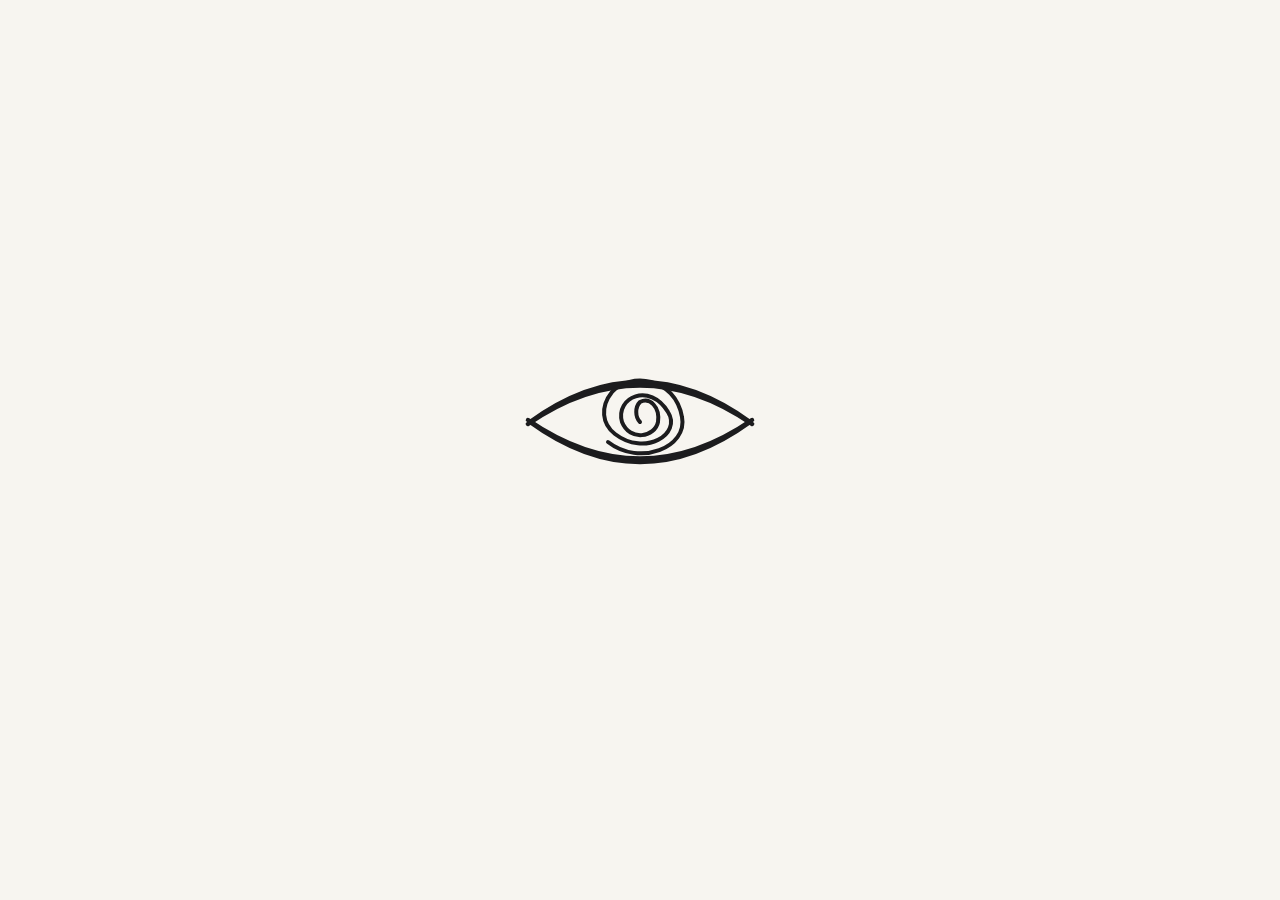
<file: index.html>
<!DOCTYPE html>
<html lang="en" style="overflow: hidden;">
<head>
  <meta charset="UTF-8" />
  <meta name="viewport" content="width=device-width, initial-scale=1.0" />
  <title>okv1sual</title>
  <meta name="description" content="okv1sual — digital playground, streaming on Twitch & Kick." />

  <link rel="preconnect" href="https://fonts.googleapis.com">
  <link rel="preconnect" href="https://fonts.gstatic.com" crossorigin>
  <link href="https://fonts.googleapis.com/css2?family=Caveat:wght@600;700&family=JetBrains+Mono:wght@500;700&family=Space+Grotesk:wght@700&display=swap" rel="stylesheet">

  <link rel="stylesheet" href="css/main.css" />
  <link rel="stylesheet" href="css/nav.css" />
  <link rel="stylesheet" href="css/hero.css" />
</head>
<body>

  <!-- MORPHING TOP BAR CONTAINER (RIGHT ANCHORED) -->
  <div class="boxer-nav-wrapper" id="boxerNavWrapper">
    <div class="boxer-top-bar">
      <a href="#hero" class="nav-left" aria-label="Back to top">
        <span class="nav-left-text">BE CREATIVE</span>
        <svg class="nav-left-arrow" viewBox="0 0 24 24" fill="none" stroke="currentColor" stroke-width="2.5" stroke-linecap="round" stroke-linejoin="round" aria-hidden="true">
          <path d="M12 19V6" />
          <path d="M6 11l6-6 6 6" />
        </svg>
      </a>
      <span class="nav-divider" id="navDivider"></span>

      <button type="button" class="nav-hamburger" id="menuToggleBtn" aria-label="Toggle Menu" aria-expanded="false">
        <div class="hamburger-lines">
          <span></span>
          <span></span>
          <span></span>
        </div>
      </button>
    </div>

    <div class="boxer-menu-expand">
      <div class="menu-inner-content">
        <ul class="menu-links">
          <li><a href="#hero" class="stagger-link">HOME</a></li>
          <li><a href="#about" class="stagger-link">ABOUT</a></li>
          <li><a href="#sponsors" class="stagger-link">SPONSORS</a></li>
          <li><a href="#downloads" class="stagger-link">DOWNLOADS</a></li>
          <li><a href="#support" class="stagger-link">SUPPORT</a></li>
          <li><a href="#merch" class="stagger-link">MERCH</a></li>
        </ul>
        <div class="menu-footer">
          <span class="live-clock" id="liveClock">00:00 AM</span>
          <a href="https://www.twitch.tv/okv1sual" target="_blank" rel="noopener noreferrer" class="stream-status-link" id="streamStatusBtn">
            <span class="status-dot" id="statusDot"></span>
            <span id="statusText">STREAM OFFLINE</span>
          </a>
        </div>
      </div>
    </div>
  </div>

  <main>
    <section class="custom-hero-section" id="hero">
      <!-- SKY/CLOUD BACKGROUND — fades in once the eye is clicked and the
           site "pops" open (see body.intro-complete in css/hero.css).
           Given a slight scroll-parallax drift by js/animations.js. -->
      <div class="hero-sky-bg" id="heroSkyBg" aria-hidden="true"></div>


      <!-- VIS/2026 BADGE — black ink on transparent background, top-left of
           the hero, fades in with the rest of the page on unlock. -->
      <a href="#hero" class="hero-vis-badge" aria-label="okv1sual home">
        <img class="hero-vis-badge-img" src="assets/images/vis-badge-black.png" alt="VIS 2026" />
      </a>

      <div class="hero-center-content">

        <!-- EYE CONTAINER WITH ANGLED "CLICK THIS" OVERLAY -->
        <div class="eye-wrapper-relative">

          <!-- DOODLE "CLICK THIS" PROMPT (typed on + erased via JS, see animations.js) -->
          <div class="doodle-click-prompt" id="doodlePrompt">
            <span class="doodle-text">click this</span>
            <svg class="doodle-arrow-svg" viewBox="0 0 30 30" fill="none" stroke="#1c1c1e" stroke-width="2.2" stroke-linecap="round" stroke-linejoin="round">
              <path d="M 6,4 Q 18,8 20,20" />
              <path d="M 12,17 L 21,22 L 24,13" />
            </svg>
          </div>

          <!-- EYE SVG -->
          <div class="interactive-eye-container" id="heroEyeBox" aria-label="Interactive Eye">
            <svg class="hand-drawn-eye" viewBox="0 0 300 200" fill="none" stroke="#1c1c1e" stroke-linecap="round" stroke-linejoin="round">
              <path id="heroPupil" class="draw-path" stroke-width="4" d="M 150,110 C 145,105 145,95 150,90 C 160,85 170,95 168,110 C 165,125 140,130 132,110 C 125,85 160,70 178,100 C 192,122 155,145 125,122 C 112,112 110,95 122,80 C 140,60 185,65 192,105 C 198,135 150,155 118,130" />
              <g class="eye-open-lids">
                <path class="draw-path anim-lid" stroke-width="4.5" d="M 40,110 Q 150,30 260,110" />
                <path class="draw-path anim-lid" stroke-width="4.5" d="M 38,112 Q 150,35 262,112" />
                <path class="draw-path anim-lid" stroke-width="4.5" d="M 40,110 Q 150,190 260,110" />
                <path class="draw-path anim-lid" stroke-width="4.5" d="M 38,108 Q 150,185 262,108" />
              </g>
              <g class="eye-lashes-group" id="heroLashes" stroke-width="4">
                <line x1="150" y1="20" x2="150" y2="38" /><line x1="120" y1="25" x2="126" y2="43" /><line x1="180" y1="25" x2="174" y2="43" /><line x1="92" y1="38" x2="103" y2="54" /><line x1="208" y1="38" x2="197" y2="54" /><line x1="68" y1="58" x2="84" y2="71" /><line x1="232" y1="58" x2="216" y2="71" /><line x1="50" y1="85" x2="68" y2="94" /><line x1="250" y1="85" x2="232" y2="94" />
              </g>
              <g class="eye-closed-lid" stroke-width="4.5">
                <path d="M 40,110 Q 150,140 260,110" /><path d="M 38,112 Q 150,143 262,112" />
              </g>
            </svg>
          </div>

        </div>

        <!-- TYPEWRITER HEADLINE -->
        <div class="hero-tagline-wrapper intro-slide-item">
          <h1 class="typewriter-headline" id="heroTypewriter"><span class="cursor-bar">|</span></h1>
        </div>

        <!-- FREE-FLOATING SOCIAL ICONS -->
        <div class="hero-social-pills" id="heroSocialGroup">

          <!-- TWITCH -->
          <a href="https://www.twitch.tv/okv1sual" target="_blank" rel="noopener noreferrer" class="hero-social-btn" id="heroTwitchBtn" aria-label="Twitch">
            <svg width="22" height="22" viewBox="0 0 24 24" fill="currentColor"><path d="M11.571 4.714h1.715v5.143h-1.715zm4.715 0H18v5.143h-1.714zM6 0L1.714 4.286v15.428h5.143V24l4.286-4.286h3.428L22.286 12V0zm14.571 11.143l-3.428 3.428h-3.429l-3 3v-3H6.857V1.714h13.714z"/></svg>
            <svg class="pencil-circle-icon-svg" viewBox="0 0 60 60" fill="none" stroke="#1c1c1e" stroke-width="2.5" stroke-linecap="round">
              <path d="M 8,30 C 5,12 25,5 48,15 C 60,25 55,48 32,52 C 12,54 4,40 12,22 C 18,10 42,6 54,18" />
            </svg>
            <span class="hero-live-badge" id="heroTwitchLiveBadge" aria-hidden="true"></span>
          </a>

          <!-- TIKTOK -->
          <a href="https://www.tiktok.com/@ok.v1sual" target="_blank" rel="noopener noreferrer" class="hero-social-btn" aria-label="TikTok">
            <svg width="22" height="22" viewBox="0 0 24 24" fill="currentColor"><path d="M19.59 6.69a4.83 4.83 0 0 1-3.77-4.25V2h-3.45v13.67a2.89 2.89 0 1 1-5.2-1.74 2.89 2.89 0 0 1 2.31-2.22V8.05a7 7 0 1 0 8 6.94V9.6a9.16 9.16 0 0 0 4.31 1.09V7.2a5.2 5.2 0 0 1-2.2-.51z"/></svg>
            <svg class="pencil-circle-icon-svg" viewBox="0 0 60 60" fill="none" stroke="#1c1c1e" stroke-width="2.5" stroke-linecap="round">
              <path d="M 8,30 C 5,12 25,5 48,15 C 60,25 55,48 32,52 C 12,54 4,40 12,22 C 18,10 42,6 54,18" />
            </svg>
          </a>

          <!-- DISCORD -->
          <a href="https://discord.gg/87fYZkb6xU" target="_blank" rel="noopener noreferrer" class="hero-social-btn" aria-label="Discord">
            <svg width="22" height="22" viewBox="0 0 24 24" fill="currentColor"><path d="M20.317 4.37a19.791 19.791 0 0 0-4.885-1.515.074.074 0 0 0-.079.037c-.21.375-.444.864-.608 1.25a18.27 18.27 0 0 0-5.487 0 12.64 12.64 0 0 0-.617-1.25.077.077 0 0 0-.079-.037A19.736 19.736 0 0 0 3.677 4.37a.07.07 0 0 0-.032.027C.533 9.046-.32 13.58.099 18.057a.082.082 0 0 0 .031.057 19.9 19.9 0 0 0 5.993 3.03.078.078 0 0 0 .084-.028c.462-.63.874-1.295 1.226-1.994.021-.041.001-.09-.041-.106a13.107 13.107 0 0 1-1.872-.892.077.077 0 0 1-.008-.128 10.2 10.2 0 0 0 .372-.292.074.074 0 0 1 .077-.01c3.928 1.793 8.18 1.793 12.061 0a.074.074 0 0 1 .078.01c.12.098.246.198.373.292a.077.077 0 0 1-.006.127 12.299 12.299 0 0 1-1.873.892.077.077 0 0 0-.041.107c.36.698.772 1.362 1.225 1.993a.076.076 0 0 0 .084.028 19.839 19.839 0 0 0 6.002-3.03.077.077 0 0 0 .032-.054c.5-5.177-.838-9.674-3.549-13.66a.061.061 0 0 0-.031-.028zM8.02 15.33c-1.183 0-2.157-1.085-2.157-2.419 0-1.333.956-2.419 2.157-2.419 1.21 0 2.176 1.096 2.157 2.42 0 1.333-.956 2.418-2.157 2.418zm7.975 0c-1.183 0-2.157-1.085-2.157-2.419 0-1.333.955-2.419 2.157-2.419 1.21 0 2.176 1.096 2.157 2.42 0 1.333-.946 2.418-2.157 2.418z"/></svg>
            <svg class="pencil-circle-icon-svg" viewBox="0 0 60 60" fill="none" stroke="#1c1c1e" stroke-width="2.5" stroke-linecap="round">
              <path d="M 8,30 C 5,12 25,5 48,15 C 60,25 55,48 32,52 C 12,54 4,40 12,22 C 18,10 42,6 54,18" />
            </svg>
          </a>

          <!-- YOUTUBE -->
          <a href="https://youtube.com/@okv1sual" target="_blank" rel="noopener noreferrer" class="hero-social-btn" aria-label="YouTube">
            <svg width="22" height="22" viewBox="0 0 24 24" fill="currentColor"><path d="M23.498 6.186a3.016 3.016 0 0 0-2.122-2.136C19.505 3.545 12 3.545 12 3.545s-7.505 0-9.377.505A3.017 3.017 0 0 0 .502 6.186C0 8.07 0 12 0 12s0 3.93.502 5.814a3.016 3.016 0 0 0 2.122 2.136c1.871.505 9.376.505 9.376.505s7.505 0 9.377-.505a3.015 3.015 0 0 0 2.122-2.136C24 15.93 24 12 24 12s0-3.93-.502-5.814zM9.545 15.568V8.432L15.818 12l-6.273 3.568z"/></svg>
            <svg class="pencil-circle-icon-svg" viewBox="0 0 60 60" fill="none" stroke="#1c1c1e" stroke-width="2.5" stroke-linecap="round">
              <path d="M 8,30 C 5,12 25,5 48,15 C 60,25 55,48 32,52 C 12,54 4,40 12,22 C 18,10 42,6 54,18" />
            </svg>
          </a>

        </div>

      </div>

      <!-- SCROLL-TO-ABOUT — sits at the bottom of the full-viewport hero.
           Hidden until the site unlocks. Bounce + arrow spin are CSS-only
           (see css/hero.css); the href handles the smooth slide. -->
      <a href="#about" class="hero-scroll-btn" id="heroScrollBtn" aria-label="Scroll to about">
        <svg class="hero-scroll-btn-arrow" viewBox="0 0 24 24" fill="none" stroke="currentColor" stroke-width="2.5" stroke-linecap="round" stroke-linejoin="round" aria-hidden="true">
          <path d="M12 5v13" />
          <path d="M6 13l6 6 6-6" />
        </svg>
      </a>

    </section>

    <section class="page-section" id="about">
      <div class="page-section-inner">
        <h2>About</h2>
        <p>Hi. My names visual, I stream goofy games to twitch and kick!</p>
      </div>
    </section>

    <section class="page-section" id="sponsors">
      <div class="page-section-inner">
        <h2>Sponsors</h2>
        <p>These are the badass companies that I currently work with!</p>
      </div>
    </section>

    <section class="page-section" id="downloads">
      <div class="page-section-inner">
        <h2>Downloads</h2>
        <p>Are you a content creator? Heres some free stuff for you!</p>
        <div id="downloads-grid"></div>
      </div>
    </section>

    <section class="page-section" id="support">
      <div class="page-section-inner">
        <h2>Support</h2>
        <p>If you would like to support what I do, you can do that here!</p>
      </div>
    </section>

    <section class="page-section" id="merch">
      <div class="page-section-inner">
        <h2>Merch</h2>
        <p>Coming soon!</p>
      </div>
    </section>
  </main>

  <footer>
    <p>&copy; 2026 okv1sual</p>
  </footer>

  <script src="js/main.js"></script>
  <script src="js/animations.js"></script>
  <script src="js/nav.js"></script>
</body>
</html>
</file>
<file: css/main.css>
/* okv1sual — main stylesheet */

:root {
  --color-bg: #f7f5f0;
  --color-text: #1c1c1e;
}

* {
  box-sizing: border-box;
}

html {
  scroll-behavior: smooth;
}

body {
  margin: 0;
  background-color: var(--color-bg);
  color: var(--color-text);
  font-family: "Space Grotesk", "JetBrains Mono", monospace, sans-serif;
}

/* SHARED "MARKER HIGHLIGHT" TEXT TREATMENT — a scribbled yellow underline
   used behind key words across sections. Visible by default; the hero's
   typewriter headline overrides this to reveal on hover instead
   (see css/hero.css). */
.highlight-yellow {
  position: relative;
  display: inline-block;
  color: #1c1c1e;
  z-index: 1;
  padding: 0 4px;
}
.highlight-yellow::before {
  content: '';
  position: absolute;
  top: 8%;
  left: -2px;
  right: -2px;
  bottom: 4%;
  background-color: #ffe600;
  z-index: -1;
  border-radius: 4px 8px 5px 7px;
  transform: rotate(-1deg) skew(-2deg) scaleX(1);
  transform-origin: left center;
  transition: transform 0.35s cubic-bezier(0.25, 1, 0.5, 1);
}

.page-section {
  width: 100%;
  min-height: 70vh;
  padding: 100px 24px 110px;
  box-sizing: border-box;
  background-color: #ffffff;
}

.page-section:nth-of-type(even) {
  background-color: #f7f5f0;
}

.page-section-inner {
  max-width: 1080px;
  margin: 0 auto;
}

.page-section h2 {
  font-family: 'Space Grotesk', sans-serif;
  font-size: clamp(2.2rem, 6vw, 3.6rem);
  font-weight: 900;
  letter-spacing: -0.03em;
  text-transform: uppercase;
  line-height: 1;
  margin: 0 0 18px;
}

.page-section p {
  font-family: 'JetBrains Mono', monospace;
  font-size: 1rem;
  line-height: 1.6;
  color: rgba(28, 28, 30, 0.72);
  margin: 0;
  max-width: 40em;
}
</file>
<file: css/nav.css>
/* okv1sual — morphing top nav bar */

.boxer-nav-wrapper {
  position: fixed !important;
  top: 24px !important;
  z-index: 999999 !important;
  background: #1c1c1e !important;
  border: 1px solid rgba(255, 255, 255, 0.18) !important;
  border-radius: 12px !important;
  color: #ffffff !important;
  font-family: 'JetBrains Mono', monospace !important;
  box-shadow: 0 14px 40px rgba(0, 0, 0, 0.55) !important;

  height: 42px !important;
  box-sizing: border-box !important;
  overflow: hidden !important;

  /* Hidden until the hero intro finishes (see body.intro-complete below) —
     shouldn't distract from or be usable during the loading animation. */
  opacity: 0 !important;
  pointer-events: none !important;

  /* Smooth Transitions */
  transition: right 0.5s cubic-bezier(0.25, 1, 0.5, 1),
              left 0.5s cubic-bezier(0.25, 1, 0.5, 1),
              transform 0.5s cubic-bezier(0.25, 1, 0.5, 1),
              width 0.35s cubic-bezier(0.25, 1, 0.5, 1),
              max-width 0.35s cubic-bezier(0.25, 1, 0.5, 1),
              height 0.35s cubic-bezier(0.25, 1, 0.5, 1),
              padding 0.3s cubic-bezier(0.25, 1, 0.5, 1),
              border-radius 0.35s cubic-bezier(0.25, 1, 0.5, 1),
              background-color 0.3s ease,
              opacity 0.4s ease !important;
}

body.intro-complete .boxer-nav-wrapper {
  opacity: 1 !important;
  pointer-events: auto !important;
}

/* Inner Layout */
.boxer-top-bar {
  display: flex !important;
  align-items: center !important;
  justify-content: space-between !important;
  height: 42px !important;
  width: 100% !important;
  position: relative !important;
  z-index: 1 !important;
}

.nav-divider {
  display: block !important;
  width: 1px !important;
  height: 14px !important;
  background: rgba(255, 255, 255, 0.25) !important;
  flex-shrink: 0 !important;
}

/* "Back to top" link — shows text ("BE CREATIVE") on desktop-at-top, and
   an up-arrow icon everywhere else (desktop-scrolled, and mobile whenever
   it's visible at all). Text and arrow are stacked on top of each other
   and cross-fade, so swapping between them never reflows the layout. */
.nav-left {
  position: relative !important;
  display: inline-flex !important;
  align-items: center !important;
  justify-content: center !important;
  height: 100% !important;
  color: currentColor !important;
  text-decoration: none !important;
  transition: transform 0.25s cubic-bezier(0.25, 1, 0.5, 1), color 0.25s ease,
              width 0.35s cubic-bezier(0.25, 1, 0.5, 1) !important;
}

.nav-left:hover {
  color: #888888 !important;
  transform: scale(1.1) !important;
}

.nav-left-text {
  font-size: 0.82rem !important;
  font-weight: 700 !important;
  letter-spacing: 0.05em !important;
  line-height: 1 !important;
  white-space: nowrap !important;
  opacity: 1;
  transform: scale(1);
  transition: opacity 0.25s ease, transform 0.25s ease;
}

.nav-left-arrow {
  position: absolute;
  width: 14px !important;
  height: 14px !important;
  opacity: 0;
  transform: scale(0.6) rotate(-90deg);
  transition: opacity 0.25s ease, transform 0.25s ease;
}

/* --- DESKTOP: right-anchored "BE CREATIVE" pill at top; condenses
   in place once scrolled (right edge — the hamburger side — never
   moves, since `right` stays constant and only `width` shrinks, so
   it's the left edge that moves inward), swapping the text for a
   back-to-top arrow. --- */
@media (min-width: 769px) {
  .boxer-nav-wrapper {
    right: 24px !important;
    left: auto !important;
    transform: none !important;
    width: 184px !important;
    max-width: 184px !important;
    padding: 0 16px !important;
  }

  .boxer-nav-wrapper.is-scrolled:not(.is-open) {
    width: 92px !important;
    max-width: 92px !important;
    padding: 0 12px !important;
  }

  /* nav-left's own box must shrink to just the arrow's footprint here —
     otherwise the (invisible but still laid-out) nowrap "BE CREATIVE"
     text keeps nav-left pinned to its full ~93px width, which pushes
     the divider and hamburger outside the condensed 92px-wide bar
     entirely (silently clipped by the wrapper's overflow: hidden). */
  .boxer-nav-wrapper.is-scrolled:not(.is-open) .nav-left {
    width: 14px;
    min-width: 0;
  }

  .boxer-nav-wrapper.is-scrolled:not(.is-open) .nav-left-text {
    opacity: 0;
    transform: scale(0.6);
    pointer-events: none;
  }

  .boxer-nav-wrapper.is-scrolled:not(.is-open) .nav-left-arrow {
    opacity: 1;
    transform: scale(1) rotate(0deg);
  }

  /* While the text is showing, the arrow must stay fully gone — the
     reverse spin-out keyframe used to keep it at opacity 1 for most of
     its 0.55s, which made it show through "BE CREATIVE". */
  .boxer-nav-wrapper:not(.is-scrolled) .nav-left-arrow {
    opacity: 0 !important;
  }
}

/* --- MOBILE: a bare square (hamburger only) at top, extends just
   enough to fit a back-to-top arrow once scrolled. --- */
@media (max-width: 768px) {
  .boxer-nav-wrapper {
    right: 24px !important;
    left: auto !important;
    transform: none !important;
    width: 44px !important;
    max-width: 44px !important;
    padding: 0 !important;
  }

  .boxer-nav-wrapper .boxer-top-bar {
    justify-content: center !important;
  }

  .boxer-nav-wrapper .nav-left,
  .boxer-nav-wrapper .nav-divider {
    display: none !important;
  }

  .boxer-nav-wrapper .nav-left-text {
    display: none !important;
  }

  .boxer-nav-wrapper .nav-left-arrow {
    position: static;
  }

  .boxer-nav-wrapper.is-scrolled:not(.is-open) {
    width: 84px !important;
    max-width: 84px !important;
    padding: 0 12px !important;
  }

  .boxer-nav-wrapper.is-scrolled:not(.is-open) .boxer-top-bar {
    justify-content: space-between !important;
  }

  .boxer-nav-wrapper.is-scrolled:not(.is-open) .nav-left {
    display: inline-flex !important;
  }

  .boxer-nav-wrapper.is-scrolled:not(.is-open) .nav-divider {
    display: block !important;
  }

  .boxer-nav-wrapper.is-scrolled:not(.is-open) .nav-left-arrow {
    opacity: 1;
    transform: scale(1) rotate(0deg);
    /* Re-triggers automatically every time this rule starts matching
       (i.e. every time the arrow goes from hidden to shown), since a
       freshly-displayed element always plays its animation from 0%. */
    animation: arrowSpinPop 0.55s cubic-bezier(0.34, 1.56, 0.64, 1);
  }

  /* Open drawer: always show "BE CREATIVE" text (never the arrow) in
     the top-left, matching desktop's open state, regardless of scroll
     position when the hamburger was clicked. */
  .boxer-nav-wrapper.is-open .nav-left {
    display: inline-flex !important;
  }

  .boxer-nav-wrapper.is-open .nav-left-text {
    display: inline-block !important;
    opacity: 1 !important;
    transform: scale(1) !important;
  }

  .boxer-nav-wrapper.is-open .nav-left-arrow {
    opacity: 0 !important;
  }
}

/* Explicit, JS-triggered entrance/exit for the desktop arrow (mobile's
   entrance already replays automatically via the display:none toggle
   above, but desktop's arrow is only ever opacity-toggled — never
   un-rendered — so it needs an explicit class to restart the keyframe
   in either direction). See js/nav.js. */
.nav-left-arrow.js-spin-in {
  animation: arrowSpinPop 0.55s cubic-bezier(0.34, 1.56, 0.64, 1);
}
.nav-left-arrow.js-spin-out {
  animation: arrowSpinOut 0.35s cubic-bezier(0.25, 1, 0.5, 1);
}

@keyframes arrowSpinPop {
  0% { transform: rotate(-200deg) scale(0.2); opacity: 0; }
  60% { transform: rotate(15deg) scale(1.25); opacity: 1; }
  80% { transform: rotate(-6deg) scale(0.92); }
  100% { transform: rotate(0deg) scale(1); opacity: 1; }
}

@keyframes arrowSpinOut {
  0% { transform: rotate(0deg) scale(1); opacity: 0; }
  100% { transform: rotate(90deg) scale(0.2); opacity: 0; }
}

.nav-hamburger {
  background: transparent !important;
  border: none !important;
  cursor: pointer !important;
  display: flex !important;
  align-items: center !important;
  justify-content: center !important;
  padding: 4px !important;
  transition: transform 0.25s cubic-bezier(0.25, 1, 0.5, 1) !important;
}

.nav-hamburger:hover {
  transform: scale(1.15) !important;
}

.hamburger-lines {
  display: flex;
  flex-direction: column;
  gap: 3px;
}

.hamburger-lines span {
  display: block;
  width: 16px;
  height: 2px;
  background-color: #ffffff;
  border-radius: 2px;
  transition: transform 0.4s cubic-bezier(0.25, 1, 0.5, 1), background-color 0.25s ease;
}

/* When the drawer is open the panel turns white, so the X needs to
   stay dark to remain visible (hover color below still applies). */
.boxer-nav-wrapper.is-open .hamburger-lines span {
  background-color: #0d0d0d;
}

/* Hamburger (closed): white by default, blue on hover */
.boxer-nav-wrapper:not(.is-open) .nav-hamburger:hover .hamburger-lines span {
  background-color: #4a90e2 !important;
}

/* X (open): grey on hover */
.boxer-nav-wrapper.is-open .nav-hamburger:hover .hamburger-lines span {
  background-color: #999999 !important;
}

/* MORPHED OPEN DRAWER STATE */
.boxer-nav-wrapper.is-open {
  border-radius: 16px !important;
  background: #ffffff !important;
  color: #0d0d0d !important;
  border-color: #e5e5e5 !important;
  padding: 6px 18px 20px 18px !important;
  width: 280px !important;
  max-width: 280px !important;
  height: auto !important;
  max-height: calc(100vh - 40px) !important;
  overflow-y: auto !important;
  box-shadow: 0 25px 60px rgba(0, 0, 0, 0.3) !important;
}

.boxer-nav-wrapper.is-open .boxer-top-bar {
  justify-content: space-between !important;
  width: 100% !important;
}

.boxer-nav-wrapper.is-open .nav-divider {
  display: none !important;
}

.boxer-nav-wrapper.is-open .hamburger-lines span:nth-child(1) {
  transform: translateY(5px) rotate(45deg);
}

.boxer-nav-wrapper.is-open .hamburger-lines span:nth-child(2) {
  opacity: 0;
}

.boxer-nav-wrapper.is-open .hamburger-lines span:nth-child(3) {
  transform: translateY(-5px) rotate(-45deg);
}

/* Expandable Drawer Body */
.boxer-menu-expand {
  display: grid;
  grid-template-rows: 0fr;
  transition: grid-template-rows 0.5s cubic-bezier(0.25, 1, 0.5, 1);
  width: 100%;
  position: relative;
  z-index: 1;
}

.boxer-nav-wrapper.is-open .boxer-menu-expand {
  grid-template-rows: 1fr;
}

.menu-inner-content {
  overflow: hidden;
  display: flex;
  flex-direction: column;
}

.menu-links {
  list-style: none;
  padding: 18px 4px 12px 4px;
  margin: 0;
  border-top: 1px solid rgba(0, 0, 0, 0.1);
}

.menu-links li {
  margin: 8px 0;
}

.menu-links a {
  color: #0d0d0d;
  text-decoration: none;
  font-family: 'Space Grotesk', sans-serif;
  font-size: 1.75rem;
  font-weight: 700;
  letter-spacing: -0.02em;
  display: inline-flex;
  height: 2.1rem;
  line-height: 2.1rem;
  overflow: hidden;
  perspective: 400px;
}

.char-wrapper {
  display: inline-block;
  position: relative;
  height: 100%;
  transform-style: preserve-3d;
}

.char-primary, .char-secondary {
  display: inline-block;
  transition: transform 0.55s cubic-bezier(0.25, 1, 0.5, 1);
  transition-delay: calc(var(--i) * 0.04s);
  backface-visibility: hidden;
}

.char-primary { transform-origin: center bottom; }
.char-secondary {
  position: absolute;
  top: 100%;
  left: 0;
  color: #888888;
  transform-origin: center top;
}

.menu-links a:hover .char-primary { transform: translateY(-100%) rotateX(-90deg); }
.menu-links a:hover .char-secondary { transform: translateY(-100%) rotateX(0deg); }

.menu-footer {
  display: flex;
  justify-content: space-between;
  align-items: center;
  border-top: 1px solid rgba(0, 0, 0, 0.1);
  padding-top: 14px;
  margin-top: 6px;
  font-size: 0.72rem;
  color: rgba(0, 0, 0, 0.5);
}

.stream-status-link {
  display: flex;
  align-items: center;
  gap: 6px;
  text-decoration: none;
  color: #0d0d0d;
  font-weight: 700;
  font-size: 0.7rem;
  letter-spacing: 0.05em;
  transition: opacity 0.2s ease;
}

.stream-status-link:hover {
  opacity: 0.7;
}

.status-dot {
  width: 7px;
  height: 7px;
  border-radius: 50%;
  background: #888888;
  display: inline-block;
}

.stream-status-link.is-live .status-dot {
  background: #ff0000 !important;
  animation: statusDotBreathe 1.6s ease-in-out infinite;
}

@keyframes statusDotBreathe {
  0%, 100% {
    opacity: 1;
    box-shadow: 0 0 0 0 rgba(255, 0, 0, 0.55);
  }
  50% {
    opacity: 0.55;
    box-shadow: 0 0 8px 4px rgba(255, 0, 0, 0.35);
  }
}

@media (max-width: 480px) {
  .boxer-nav-wrapper {
    right: 16px !important;
    top: 16px !important;
  }
  .boxer-nav-wrapper.is-open {
    width: 260px !important;
    max-width: 260px !important;
  }
}
</file>
<file: css/hero.css>
/* okv1sual — hero section (hand-drawn eye, typewriter, socials) */

.custom-hero-section {
  position: relative !important; width: 100% !important;
  min-height: 100vh !important; height: 100vh !important;
  min-height: 100dvh !important; height: 100dvh !important;
  background-color: #f7f5f0 !important; display: flex !important; flex-direction: column !important;
  justify-content: center !important; align-items: center !important; padding: 100px 24px 60px !important;
  box-sizing: border-box !important;
  overflow: hidden !important;
}

/* SKY/CLOUD BACKGROUND — hidden (plain off-white behind it) during the
   locked intro, fades in the moment the site unlocks so the reveal feels
   like part of the same "pop" as the eye opening.
   top/bottom extend past the section's own edges so js/animations.js can
   translateY it a little on scroll (parallax) without ever exposing a
   gap at the top or bottom edge. */
.hero-sky-bg {
  position: absolute !important;
  top: -80px !important;
  left: 0 !important;
  right: 0 !important;
  bottom: -80px !important;
  z-index: 0 !important;
  background-image: url('../assets/images/hero-sky-bg.jpg') !important;
  background-size: cover !important;
  background-position: center !important;
  opacity: 0 !important;
  will-change: transform !important;
  transition: opacity 1.2s ease !important;
}
body.intro-complete .hero-sky-bg { opacity: 1 !important; }

.hero-center-content {
  position: relative !important;
  z-index: 1 !important;
  display: flex !important; flex-direction: column !important; align-items: center !important; text-align: center !important; gap: 16px !important;
}

/* --- LOCKED INTRO STATE ---
   Until the eye is clicked, the page is pinned to a single screen with
   nothing visible but the eye + "click this" prompt: the nav, the rest
   of the page, and the footer are all hidden and scrolling is disabled.
   See html's inline overflow:hidden (removed by js/animations.js on
   unlock) and body.intro-complete below. */
body:not(.intro-complete) {
  overflow: hidden !important;
  height: 100vh !important;
}
body:not(.intro-complete) main > section:not(#hero),
body:not(.intro-complete) footer {
  display: none !important;
}

/* VIS/2026 BADGE — hand-vectorised mark, top-left corner of the hero.
   Stays hidden with the rest of the page during the locked intro, then
   fades/pops in alongside the sky background and nav on unlock. */
.hero-vis-badge {
  position: absolute;
  top: 20px;
  left: 20px;
  z-index: 5;
  display: block;
  line-height: 0;
  opacity: 0;
  transform: translateY(-8px) rotate(-4deg) scale(0.85);
  transition: opacity 0.6s ease 0.15s, transform 0.6s cubic-bezier(0.175, 0.885, 0.32, 1.275) 0.15s;
}
body.intro-complete .hero-vis-badge {
  opacity: 1;
  transform: translateY(0) rotate(-4deg) scale(1);
}
.hero-vis-badge-img {
  width: 92px;
  height: auto;
  display: block;
  filter: drop-shadow(2px 3px 0 rgba(28, 28, 30, 0.12));
  transition: transform 0.35s cubic-bezier(0.34, 1.56, 0.64, 1), filter 0.35s ease;
}
.hero-vis-badge:hover .hero-vis-badge-img,
.hero-vis-badge:focus-visible .hero-vis-badge-img {
  transform: rotate(4deg) scale(1.08);
  filter: drop-shadow(3px 5px 0 rgba(28, 28, 30, 0.18));
}
.hero-vis-badge:active .hero-vis-badge-img {
  transform: rotate(4deg) scale(0.96);
}

/* EYE CONTAINER WRAPPER FOR PERFECT OVERLAY POSITIONING */
.eye-wrapper-relative {
  position: relative;
  display: flex;
  justify-content: center;
  align-items: center;
}

/* ANGLED "CLICK THIS" PROMPT OVERLAY */
.doodle-click-prompt {
  position: absolute;
  top: -18px;
  left: -10px;
  display: flex;
  align-items: center;
  gap: 2px;
  font-family: 'Caveat', cursive !important;
  font-size: 1.75rem;
  font-weight: 700;
  color: #1c1c1e;
  transform: rotate(-14deg);
  z-index: 10;
  transition: opacity 0.35s ease, transform 0.35s ease;
}

/* FORCES DISAPPEARANCE ON EYE CLICK EVEN WHEN INTRO IS COMPLETE */
body.intro-complete .doodle-click-prompt.is-hidden,
.doodle-click-prompt.is-hidden {
  opacity: 0 !important;
  transform: rotate(-20deg) scale(0.7) !important;
  pointer-events: none !important;
}

.doodle-arrow-svg {
  width: 28px;
  height: 28px;
  transform: rotate(8deg) translateY(6px);
}

/* EYE CONTAINER */
.interactive-eye-container { width: min(320px, 75vw); height: auto; cursor: pointer; display: flex; justify-content: center; align-items: center; padding: 10px; }
.hand-drawn-eye { width: 100%; height: 100%; overflow: visible; }

/* TYPEWRITER & HIGHLIGHTER */
.hero-tagline-wrapper { min-height: 48px !important; display: flex !important; align-items: center !important; justify-content: center !important; margin: -6px 0 0 !important; }
.typewriter-headline {
  font-family: 'Plus Jakarta Sans', -apple-system, sans-serif !important;
  font-size: clamp(1.6rem, 4vw, 2.8rem) !important;
  font-weight: 900 !important;
  color: #1c1c1e !important;
  letter-spacing: -0.04em !important;
  text-transform: uppercase !important;
  margin: 0 !important;
  line-height: 1 !important;
  cursor: default !important;
  display: inline-block !important;
  transform-origin: center center !important;
  transition: transform 0.4s cubic-bezier(0.34, 1.56, 0.64, 1) !important;
}

.typewriter-headline:hover { transform: scale(1.04) rotate(-0.5deg) !important; }
.cursor-bar { font-weight: 300 !important; animation: blinkCursor 0.8s infinite !important; margin-left: 2px !important; }
@keyframes blinkCursor { 0%, 100% { opacity: 1; } 50% { opacity: 0; } }

.typewriter-headline .highlight-yellow::before { transform: rotate(-1deg) skew(-2deg) scaleX(0) !important; }
.typewriter-headline:hover .highlight-yellow::before { transform: rotate(-1deg) skew(-2deg) scaleX(1) !important; }

/* FREE-FLOATING SOCIAL ICONS CONTAINER */
.hero-social-pills {
  display: flex !important;
  align-items: center !important;
  gap: 20px !important;
  opacity: 0;
  transform: scale(0.5) translateY(15px);
  pointer-events: none;
  transition: opacity 0.45s cubic-bezier(0.175, 0.885, 0.32, 1.275), transform 0.45s cubic-bezier(0.175, 0.885, 0.32, 1.275) !important;
}

/* POP IN ANIMATION WHEN EYE IS CLICKED */
.hero-social-pills.is-visible {
  opacity: 1 !important;
  transform: scale(1) translateY(0) !important;
  pointer-events: auto !important;
}

/* RAW FREE-FLOATING ICON BUTTONS */
.hero-social-btn {
  position: relative !important;
  width: 42px !important;
  height: 42px !important;
  background: transparent !important;
  border: none !important;
  color: #1c1c1e !important;
  display: flex !important;
  align-items: center !important;
  justify-content: center !important;
  text-decoration: none !important;
  box-shadow: none !important;
  transition: transform 0.3s cubic-bezier(0.175,0.885,0.32,1.275), color 0.2s !important;
}

.hero-social-btn:hover {
  transform: translateY(-3px) scale(1.15) !important;
  color: #000000 !important;
}

/* PENCIL CIRCLE OVERLAY FOR ICON BUTTONS */
.pencil-circle-icon-svg {
  position: absolute;
  top: 50%;
  left: 50%;
  width: 140%;
  height: 140%;
  transform: translate(-50%, -50%);
  pointer-events: none;
  overflow: visible;
}

.pencil-circle-icon-svg path {
  stroke-dasharray: 200;
  stroke-dashoffset: 200;
  transition: stroke-dashoffset 0.4s cubic-bezier(0.4, 0, 0.2, 1);
}

/* DRAW PENCIL CIRCLE ON BUTTON HOVER */
.hero-social-btn:hover .pencil-circle-icon-svg path {
  stroke-dashoffset: 0;
}

/* LIVE STATUS BADGE ON THE HERO TWITCH ICON (kept in sync with the nav
   drawer's status by js/nav.js, which owns the actual Twitch API check) */
.hero-live-badge {
  position: absolute;
  top: 2px;
  right: 2px;
  width: 9px;
  height: 9px;
  border-radius: 50%;
  background: #ff0000;
  opacity: 0;
  transform: scale(0.6);
  transition: opacity 0.25s ease, transform 0.25s ease;
  pointer-events: none;
}

.hero-social-btn.is-live .hero-live-badge {
  opacity: 1;
  transform: scale(1);
  animation: statusDotBreathe 1.6s ease-in-out infinite;
}

/* EYE ANIMATIONS & INTRO */
.intro-slide-item { opacity: 0; transform: translateY(20px); transition: opacity 0.8s ease, transform 0.8s cubic-bezier(0.25, 1, 0.5, 1); }
body.intro-complete .intro-slide-item { opacity: 1 !important; transform: translateY(0) !important; }
.draw-path { stroke-dashoffset: 0; }
#heroPupil, .eye-open-lids, .eye-closed-lid { transition: opacity 0.12s ease; }
.eye-open-lids { opacity: 1; } .eye-closed-lid { opacity: 0; }
.eye-lashes-group { transform-origin: 150px 110px; opacity: 0; transform: scale(0.4); transition: transform 0.45s cubic-bezier(0.175,0.885,0.32,1.4), opacity 0.3s ease; }
.eye-lashes-group.is-popped { opacity: 1; transform: scale(1); }
/* Blinking is always a transient JS-triggered animation (mouseenter on
   desktop, click/tap on mobile) rather than a CSS :hover state — a
   persistent :hover-driven closed state gets "stuck" on touch devices,
   since mobile browsers apply :hover after a tap and only clear it on
   a tap elsewhere, leaving the eye looking like a single closed line. */
.is-blinking #heroPupil, .is-blinking .eye-open-lids { opacity: 0 !important; }
.is-blinking .eye-closed-lid { opacity: 1 !important; }
.is-blinking .eye-lashes-group { opacity: 0 !important; transform: scale(0.3) translateY(15px) !important; }

/* THE "POP" — plays once, right as the eye reopens from the final
   unlock-triggering blink, instead of the usual small lash bounce.
   Fires at the same moment body.intro-complete reveals the nav, the
   rest of the page, and the sky background, so it reads as one single
   "pop reveals everything" beat. */
@keyframes eyePopReveal {
  0% { transform: scale(1); }
  35% { transform: scale(1.45); }
  65% { transform: scale(0.9); }
  100% { transform: scale(1); }
}
.interactive-eye-container.is-popping {
  animation: eyePopReveal 0.65s cubic-bezier(0.34, 1.56, 0.64, 1);
}

/* SCROLL-TO-ABOUT BUTTON — pinned to the bottom of the full-viewport
   hero. Hidden during the locked intro, then fades in with the rest of
   the page. A slow, small bounce (with a long rest between hops) plus
   the same arrowSpinPop the nav uses, so it reads as a hint without
   competing with the eye / headline. */
.hero-scroll-btn {
  position: absolute;
  left: 50%;
  bottom: 28px;
  z-index: 5;
  display: flex;
  align-items: center;
  justify-content: center;
  width: 46px;
  height: 46px;
  margin-left: -23px;
  background: #ffe600;
  color: #1c1c1e;
  border-radius: 12px;
  box-shadow: 0 14px 40px rgba(0, 0, 0, 0.28);
  text-decoration: none;
  opacity: 0;
  pointer-events: none;
  transform: translateY(10px);
  transition: opacity 0.5s ease 0.35s, transform 0.5s cubic-bezier(0.175, 0.885, 0.32, 1.275) 0.35s;
}
body.intro-complete .hero-scroll-btn {
  opacity: 1;
  pointer-events: auto;
  transform: translateY(0);
  animation: heroScrollBounce 4.2s cubic-bezier(0.34, 1.56, 0.64, 1) 1.1s infinite;
}
/* Fades out as soon as the user leaves the top of the page (or clicks
   the button itself). Restored when they scroll back to the top. */
body.intro-complete .hero-scroll-btn.is-away {
  opacity: 0;
  pointer-events: none;
  transform: translateY(8px);
  animation: none;
  transition-delay: 0s;
}
body.intro-complete .hero-scroll-btn.is-away .hero-scroll-btn-arrow {
  animation: none;
}
.hero-scroll-btn:hover,
.hero-scroll-btn:focus-visible {
  animation-play-state: paused;
  transform: scale(1.08);
}
.hero-scroll-btn:active {
  transform: scale(0.94);
}

.hero-scroll-btn-arrow {
  width: 16px;
  height: 16px;
  display: block;
}
body.intro-complete .hero-scroll-btn-arrow {
  animation: heroArrowSpinCycle 4.2s cubic-bezier(0.34, 1.56, 0.64, 1) 1.1s infinite;
}
.hero-scroll-btn:hover .hero-scroll-btn-arrow,
.hero-scroll-btn:focus-visible .hero-scroll-btn-arrow {
  animation-play-state: paused;
}

@keyframes heroScrollBounce {
  0%, 68%, 90%, 100% { transform: translateY(0); }
  74% { transform: translateY(-7px); }
  80% { transform: translateY(3px); }
  85% { transform: translateY(-2px); }
}

/* Same spin-pop as nav.css's arrowSpinPop, remapped onto a 4.2s cycle
   so it only fires during the bounce and then rests pointing down.
   Slightly slower than the nav's 0.55s spin so it reads as a gentle
   twirl rather than a snap. */
@keyframes heroArrowSpinCycle {
  0%, 68% { transform: rotate(0deg) scale(1); opacity: 1; }
  68.01% { transform: rotate(-200deg) scale(0.2); opacity: 0; }
  79% { transform: rotate(15deg) scale(1.25); opacity: 1; }
  83% { transform: rotate(-6deg) scale(0.92); opacity: 1; }
  87%, 100% { transform: rotate(0deg) scale(1); opacity: 1; }
}

@media (prefers-reduced-motion: reduce) {
  body.intro-complete .hero-scroll-btn,
  body.intro-complete .hero-scroll-btn-arrow {
    animation: none;
  }
}

@media (max-width: 600px) {
  .hero-vis-badge { top: 14px !important; left: 14px !important; }
  .hero-vis-badge-img { width: 72px !important; }
  .doodle-click-prompt { left: 10px; top: -22px; font-size: 1.5rem; }
  .hero-scroll-btn { width: 42px; height: 42px; margin-left: -21px; bottom: 20px; }
}
</file>
<file: css/coming-soon.css>
/* Isolated coming-soon page only. Safe to delete with coming-soon/ and js/coming-soon.js. */

html {
  overflow: hidden !important;
  height: 100% !important;
}

html,
body,
body.intro-complete {
  overflow: hidden !important;
  height: 100vh !important;
  overscroll-behavior: none;
}

.custom-hero-section {
  min-height: 100vh !important;
  height: 100vh !important;
}
</file>
